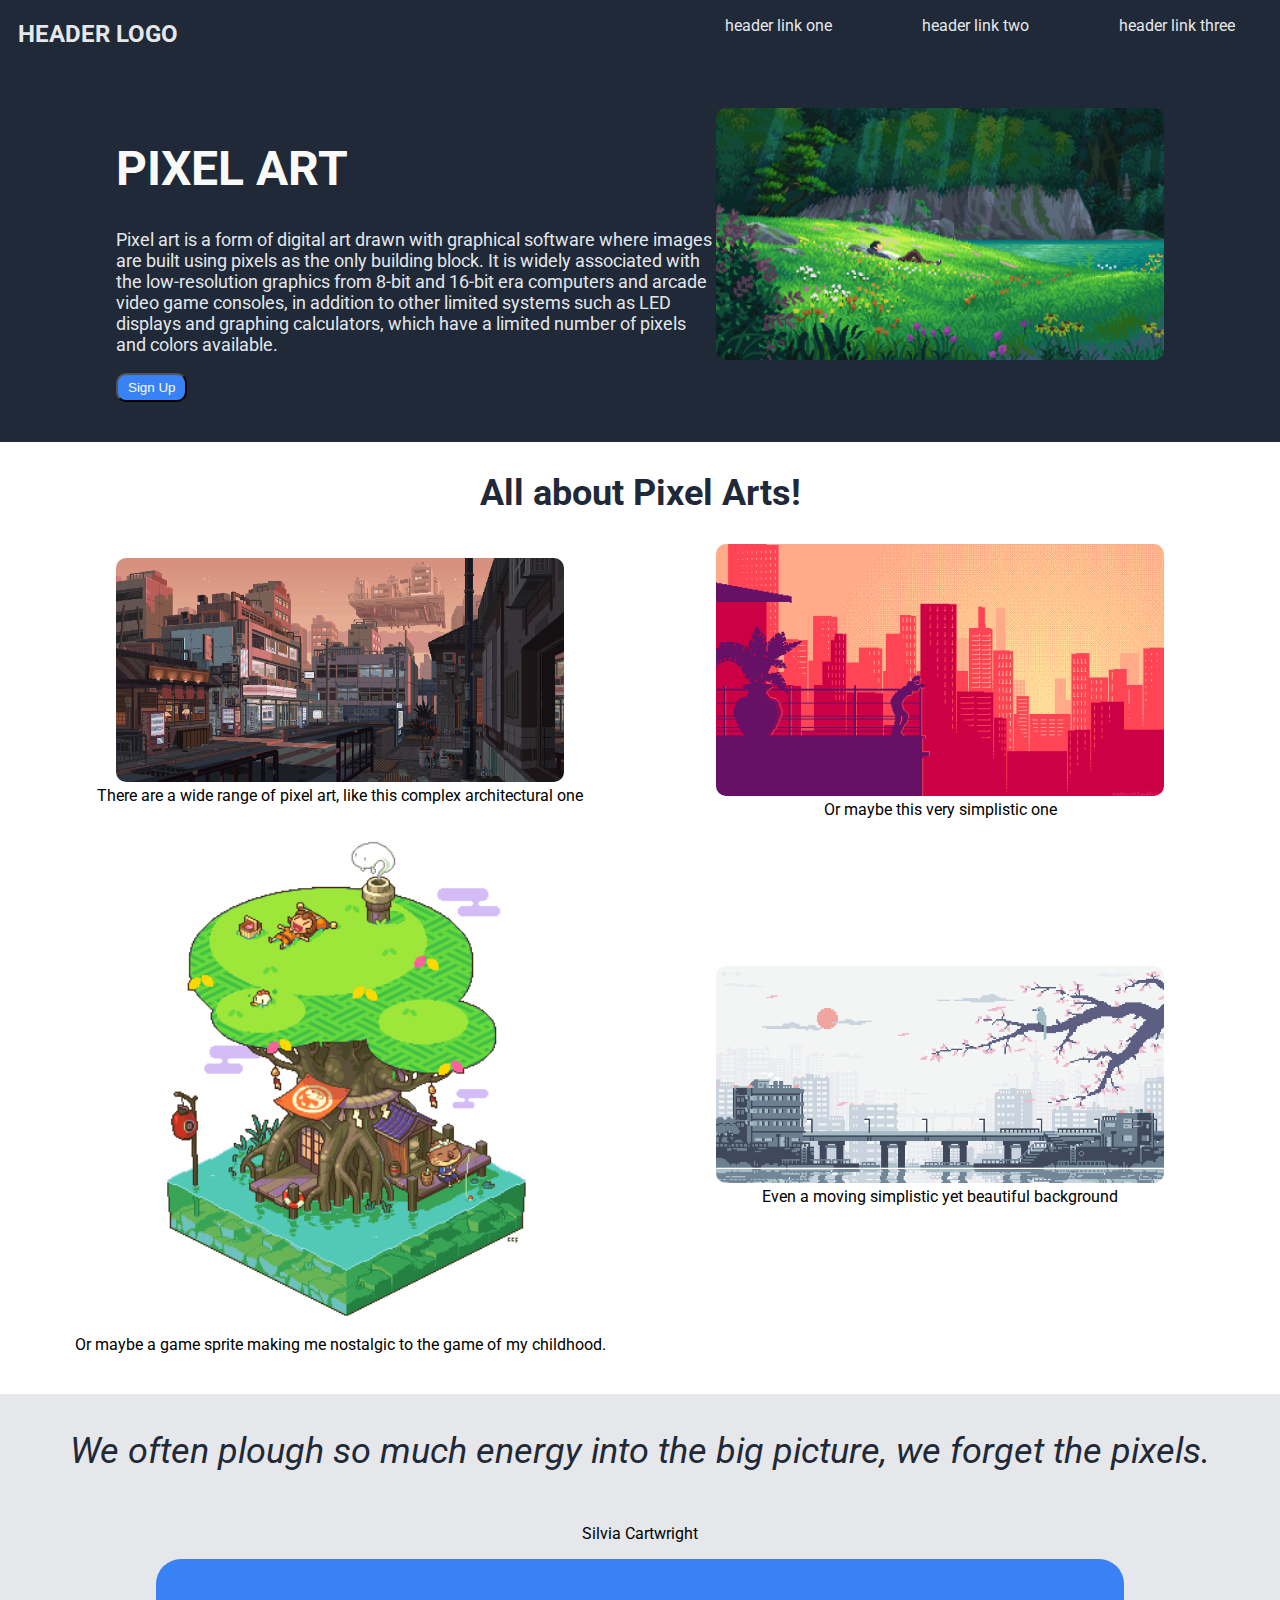
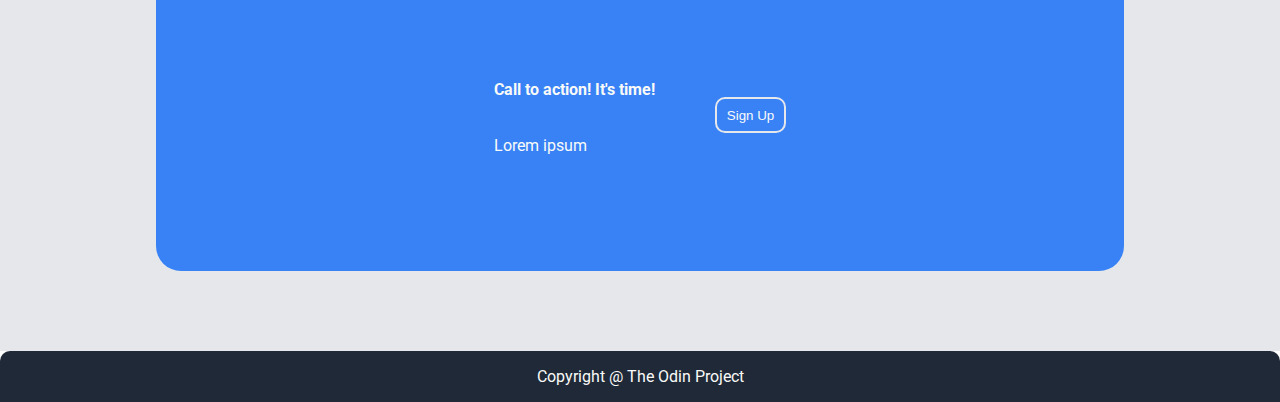
<file: landing_page/index.html>
<!DOCTYPE html>
<html lang="en">
<head>
    <meta charset="UTF-8">
    <meta http-equiv="X-UA-Compatible" content="IE=edge">
    <meta name="viewport" content="width=device-width, initial-scale=1.0">
    <link rel="stylesheet" href="style.css">
    <title>Landing Page</title>
</head>
<body>
    <div class="header">
        <h2 class="header-logo">HEADER LOGO</h2>
        <ol>
            <li><a href="" title="">header link one</a></li>
            <li><a href="" title="">header link two</a></li>
            <li><a href="" title="">header link three</a></li>
        </ol>

    </div>
    <div class="content">
        <div class="hero">
            <div class="hero-left">
                <h1 class="hero-left-header">PIXEL ART</h1>
                <p class="hero-left-text">Pixel art is a form of digital art drawn with graphical software where images are built using pixels as the only building block. It is widely associated with the low-resolution graphics from 8-bit and 16-bit era computers and arcade video game consoles, in addition to other limited systems such as LED displays and graphing calculators, which have a limited number of pixels and colors available.</p>
                <Button href="">Sign Up</Button>
            </div>
            <div class="hero-right">
                <img src="./images/hero.png" alt="">
                
            </div>

        </div>
        <div class="content-top">
            <h2 class="content-top-header">All about Pixel Arts!</h2>
            <div class="info-bottom">
            <div class="info">  
                <img src="./images/1.png" alt="">
                <div class="text">There are a wide range of pixel art, like this complex architectural one</div>
                </div> 
                <div class="info">
                <img src="./images/2.png" alt="">
                <div class="text">Or maybe this very simplistic one</div>
              </div> 
              <div class="info">
                <img src="./images/3.gif" alt="">
                <div class="text">Or maybe a game sprite making me nostalgic to the game of my childhood.</div>
              </div> 
              <div class="info">
                <img src="./images/4.gif" alt="">
                <div class="text">Even a moving simplistic yet beautiful background</div>
              </div>
            </div>

        </div>
        <div class="content-mid">
            <p class="quote">We often plough so much energy into the big picture, we forget the pixels.</p>
            <p class="quote-author">Silvia Cartwright</p>
        
        <div class="content-bot">
            <div class="content-bot-left">
                <h4>Call to action! It's time!</h4>
            <p>Lorem ipsum</p>
        </div>
            <Button href="" class="content-bot-button">Sign Up</Button>
        </div>
        </div>

    </div>
    <div class="footer">
        <p>Copyright @ The Odin Project</p>

    </div>
    
</body>
</html>
</file>
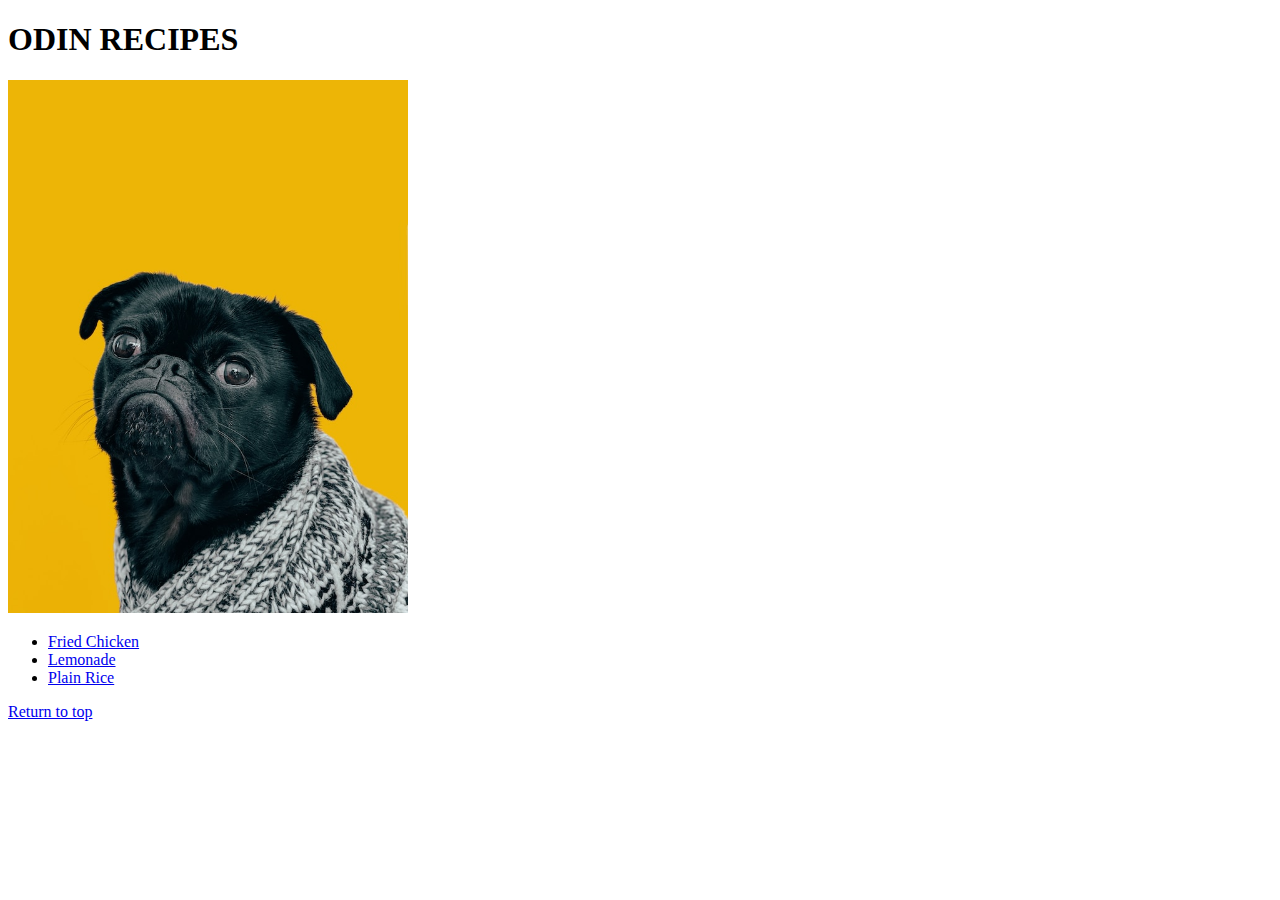
<file: odin-recipes/index.html>
<!DOCTYPE html>
<html lang="en">
<head>
    <meta charset="UTF-8">
    <meta http-equiv="X-UA-Compatible" content="IE=edge">
    <meta name="viewport" content="width=device-width, initial-scale=1.0">
    <title>Odin Recipes</title>
</head>
<body>
    <h1 id="header">ODIN RECIPES</h1>
    <img src="../odin-recipes/images_file/dog.jpg" alt="A picture of a Dog" width="400">
    <div><ul>
        <li><a href="recipes/fried_chicken.html">Fried Chicken</a></li>
        <li><a href="recipes/lemonade.html">Lemonade</a></li>
        <li><a href="recipes/plain_rice.html">Plain Rice</a></li>
    </ul></div>
    <a href="#header">Return to top</a>
</body>
</html>
</file>
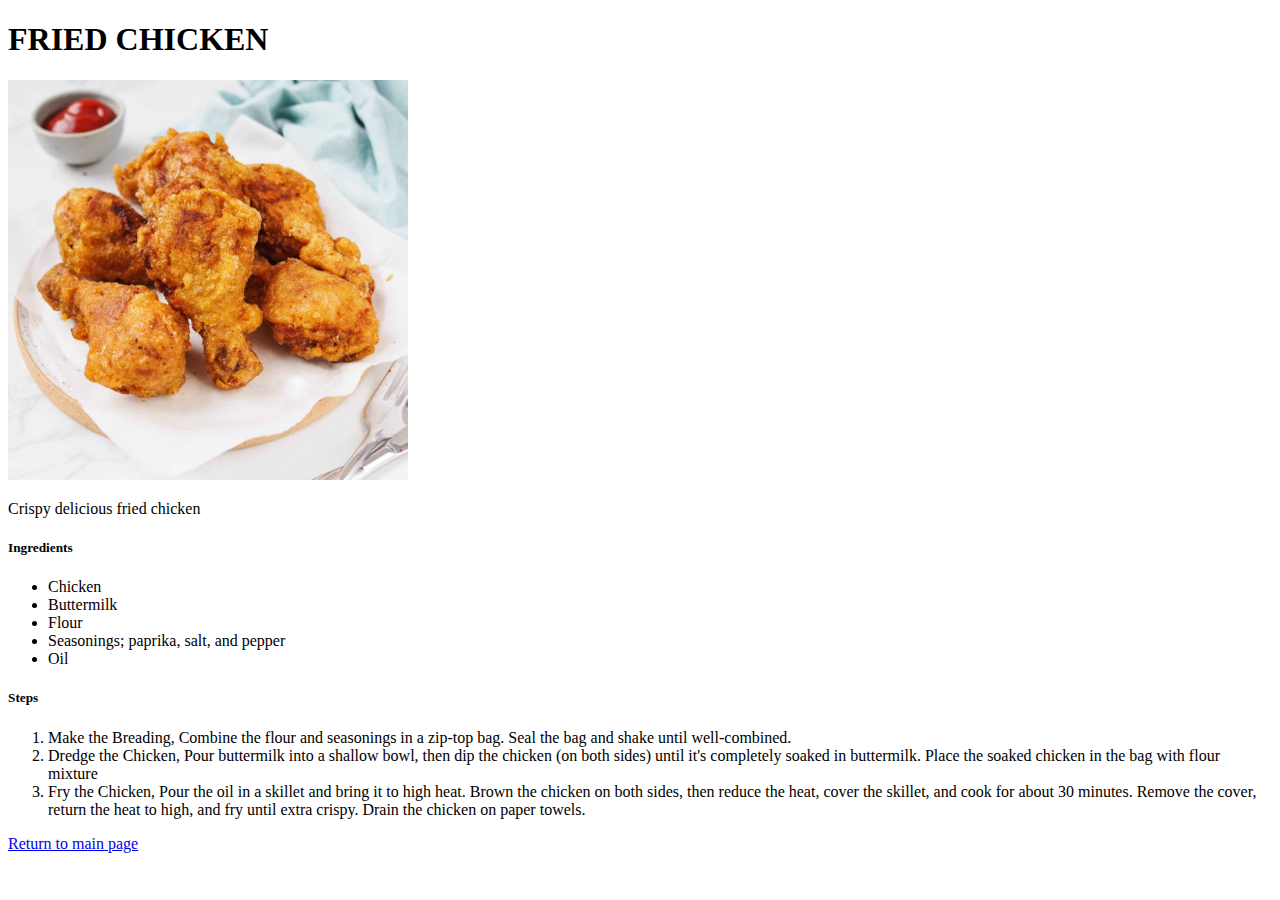
<file: odin-recipes/recipes/fried_chicken.html>
<!DOCTYPE html>
<html lang="en">
<head>
    <meta charset="UTF-8">
    <meta http-equiv="X-UA-Compatible" content="IE=edge">
    <meta name="viewport" content="width=device-width, initial-scale=1.0">
    <title>Fried Chicken</title>
</head>
<body>
    <h1>FRIED CHICKEN</h1>
    <img src="../images_file/friedchicken.jpg" alt="A plate of delicious fried chicken" width="400" height="400">
    <p>Crispy delicious fried chicken</p>
    <h5>Ingredients</h5>
    <ul>
        <li>Chicken</li>
        <li>Buttermilk</li>
        <li>Flour</li>
        <li>Seasonings; paprika, salt, and pepper</li>
        <li>Oil</li>
    </ul>
    <h5>Steps</h5>
    <ol>
        <li>Make the Breading, Combine the flour and seasonings in a zip-top bag. Seal the bag and shake until well-combined.</li>
        <li>Dredge the Chicken, Pour buttermilk into a shallow bowl, then dip the chicken (on both sides) until it's completely soaked in buttermilk. Place the soaked chicken in the bag with flour mixture</li>
        <li>Fry the Chicken, Pour the oil in a skillet and bring it to high heat. Brown the chicken on both sides, then reduce the heat, cover the skillet, and cook for about 30 minutes. Remove the cover, return the heat to high, and fry until extra crispy. Drain the chicken on paper towels.        </li>
    </ol>
    <a href="../index.html">Return to main page</a>
</body>
</html>
</file>
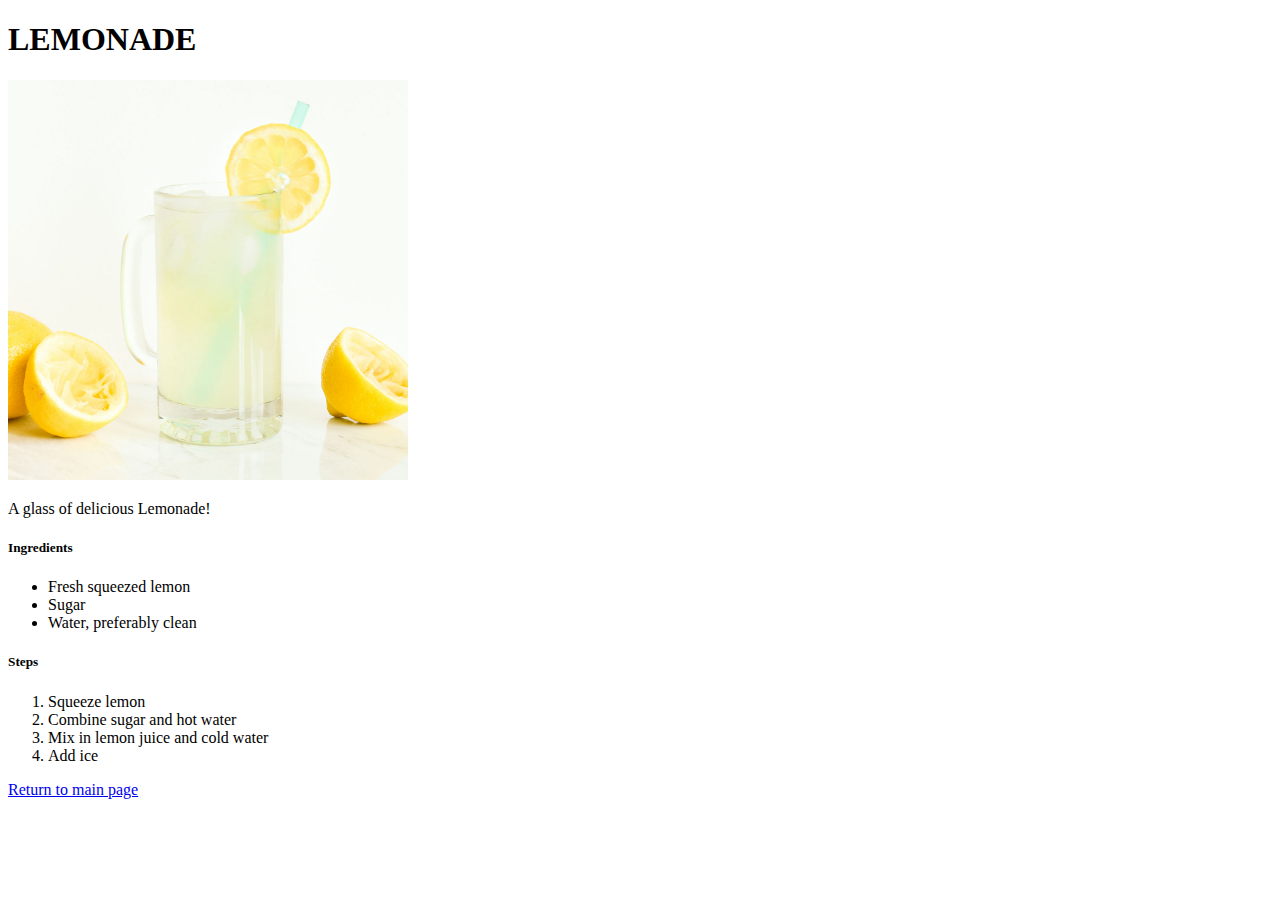
<file: odin-recipes/recipes/lemonade.html>
<!DOCTYPE html>
<html lang="en">
<head>
    <meta charset="UTF-8">
    <meta http-equiv="X-UA-Compatible" content="IE=edge">
    <meta name="viewport" content="width=device-width, initial-scale=1.0">
    <title>Lemonade</title>
</head>
<body>
    <h1>LEMONADE</h1>
    <img src="../images_file/lemonade.jpg" alt="A glass of lemonade" width="400"  height="400">
    <p>A glass of delicious Lemonade! </p>
    <h5>Ingredients</h5>
    <ul>
        <li>Fresh squeezed lemon</li>
        <li>Sugar</li>
        <li>Water, preferably clean</li>
    </ul>
    <h5>Steps</h5>
    <ol>
        <li>Squeeze lemon</li>
        <li>Combine sugar and hot water</li>
        <li>Mix in lemon juice and cold water</li>
        <li>Add ice</li>
    </ol>
    <a href="../index.html">Return to main page</a>
</body>
</html>
</file>
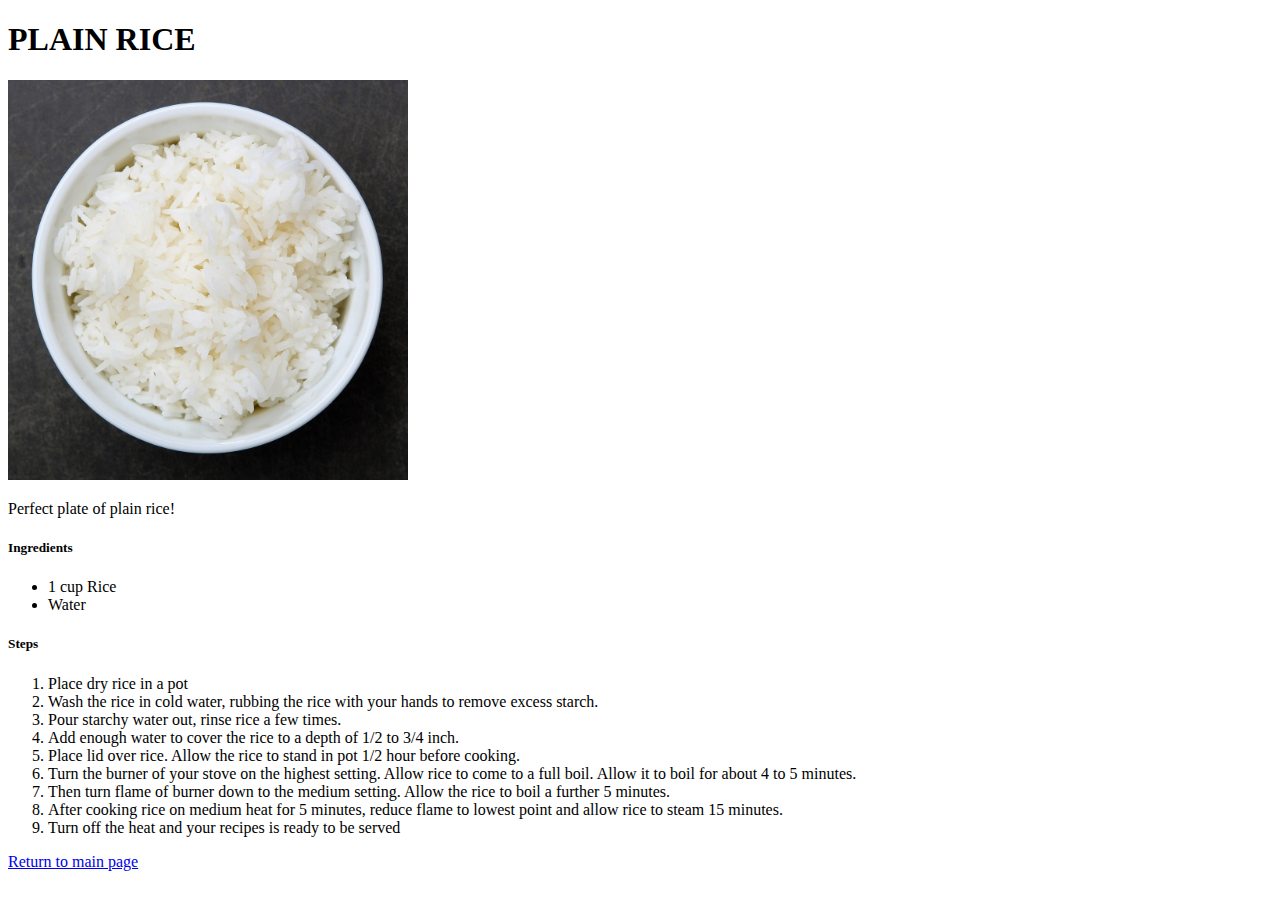
<file: odin-recipes/recipes/plain_rice.html>
<!DOCTYPE html>
<html lang="en">
<head>
    <meta charset="UTF-8">
    <meta http-equiv="X-UA-Compatible" content="IE=edge">
    <meta name="viewport" content="width=device-width, initial-scale=1.0">
    <title>Plain Rice</title>
</head>
<body>
    <h1>PLAIN RICE</h1>
    <img src="../images_file/plain_rice.jpg" alt="A plate of plain rice" width="400" height="400">
    <p>Perfect plate of plain rice!</p>
    <h5>Ingredients</h5>
    <ul>
        <li>1 cup Rice</li>
        <li>Water</li>
    </ul>
    <h5>Steps</h5>
    <ol>
        <li>Place dry rice in a pot</li>
        <li>Wash the rice in cold water, rubbing the rice with your hands to remove excess starch.</li>
        <li>Pour starchy water out, rinse rice a few times. </li>
        <li> Add enough water to cover the rice to a depth of 1/2 to 3/4 inch.</li>
        <li>Place lid over rice. Allow the rice to stand in pot 1/2 hour before cooking.</li>
        <li>Turn the burner of your stove on the highest setting. Allow rice to come to a full boil. Allow it to boil for about 4 to 5 minutes.</li>
        <li>Then turn flame of burner down to the medium setting. Allow the rice to boil a further 5 minutes.</li>
        <li>After cooking rice on medium heat for 5 minutes, reduce flame to lowest point and allow rice to steam 15 minutes.</li>
        <li>Turn off the heat and your recipes is ready to be served</li>
    </ol>
    <a href="../index.html">Return to main page</a>
</body>
</html>
</file>
<file: landing_page/style.css>
@import url('https://fonts.googleapis.com/css2?family=Roboto:wght@400;700&display=swap');

body {
    height: auto;
    margin: 0;
    font-family: Roboto, sans-serif;
    justify-content: space-between;
    display: flex;
    flex-direction: column;
}

.header {
    display: flex;
    justify-content: space-between;
    background-color: #1F2937;
}
.header-logo{
    font-size: 24px;
    font-weight: bolder;
    color: #E5E7EB;
    padding: 0px 18px;
}
ol {
    width: 600px;
    display: flex;
    justify-content: space-around;
    font-size: medium;
}
a {
    text-decoration: none;
}
a:visited{
    color: #E5E7EB;
}
li {
    list-style-type: none;
}
.hero-left-header {
    font-size: 48px;
    font-weight: bolder;
    color: #F9FAF8;
}
.hero-left-text {
    font-size: 18px;
    color: #E5E7EB;
}

.hero {
    background-color: #1F2937;
    display: flex;
    justify-content: center;
    color: #F9FAF8;
    padding: 40px 20px;
}
.hero-left {
    width: 600px;
}
button {
    background-color: #3882F6;
    color: #F9FAF8;
    padding: 5px 10px;
    border-radius: 10px;
}

.content-top {
    display: flex;
    flex-direction: column;
    align-items: center;
    padding-bottom: 40px;
}
.content-top-header{
    font-size: 36px;
    font-weight: bolder;
    color: #1F2937;
}
.info-bottom {
    display: flex;
    flex-direction: row;
    flex-wrap: wrap;
    justify-content: center;
    align-items: center;
}
.info{
    width: 600px;
    text-align: center;

}

img {
    width: 35vw;
    height: auto;
    align-self: center;
    border-radius: 10px;
}

.content-mid {
    background-color: #E5E7EB;
    display: flex;
    flex-direction: column;
    align-items: center;
    padding-bottom: 80px;
}
.quote {
    font-size: 36px;
    font-style: italic;
    color: #1F2937;
}

.content-bot{
    width: 60vw;
    background-color:#3882F6;
    padding: 100px;
    display: flex;
    justify-content: center;
    gap: 60px;
    color: #F9FAF8;
    border-radius: 25px;
}
.content-bot-left{
    display: flex;
    flex-direction: column;
    justify-content: center;
}
.content-bot-button {
    align-self: center;
    height: 36px;
    width: auto;
    border-style: solid;
    border-color: #E5E7EB;
}

.footer {
    background-color: #1F2937;
    color: #F9FAF8;
    display: flex;
    justify-content: center;
    border-radius: 10px 10px 0px 0px;
}
</file>
